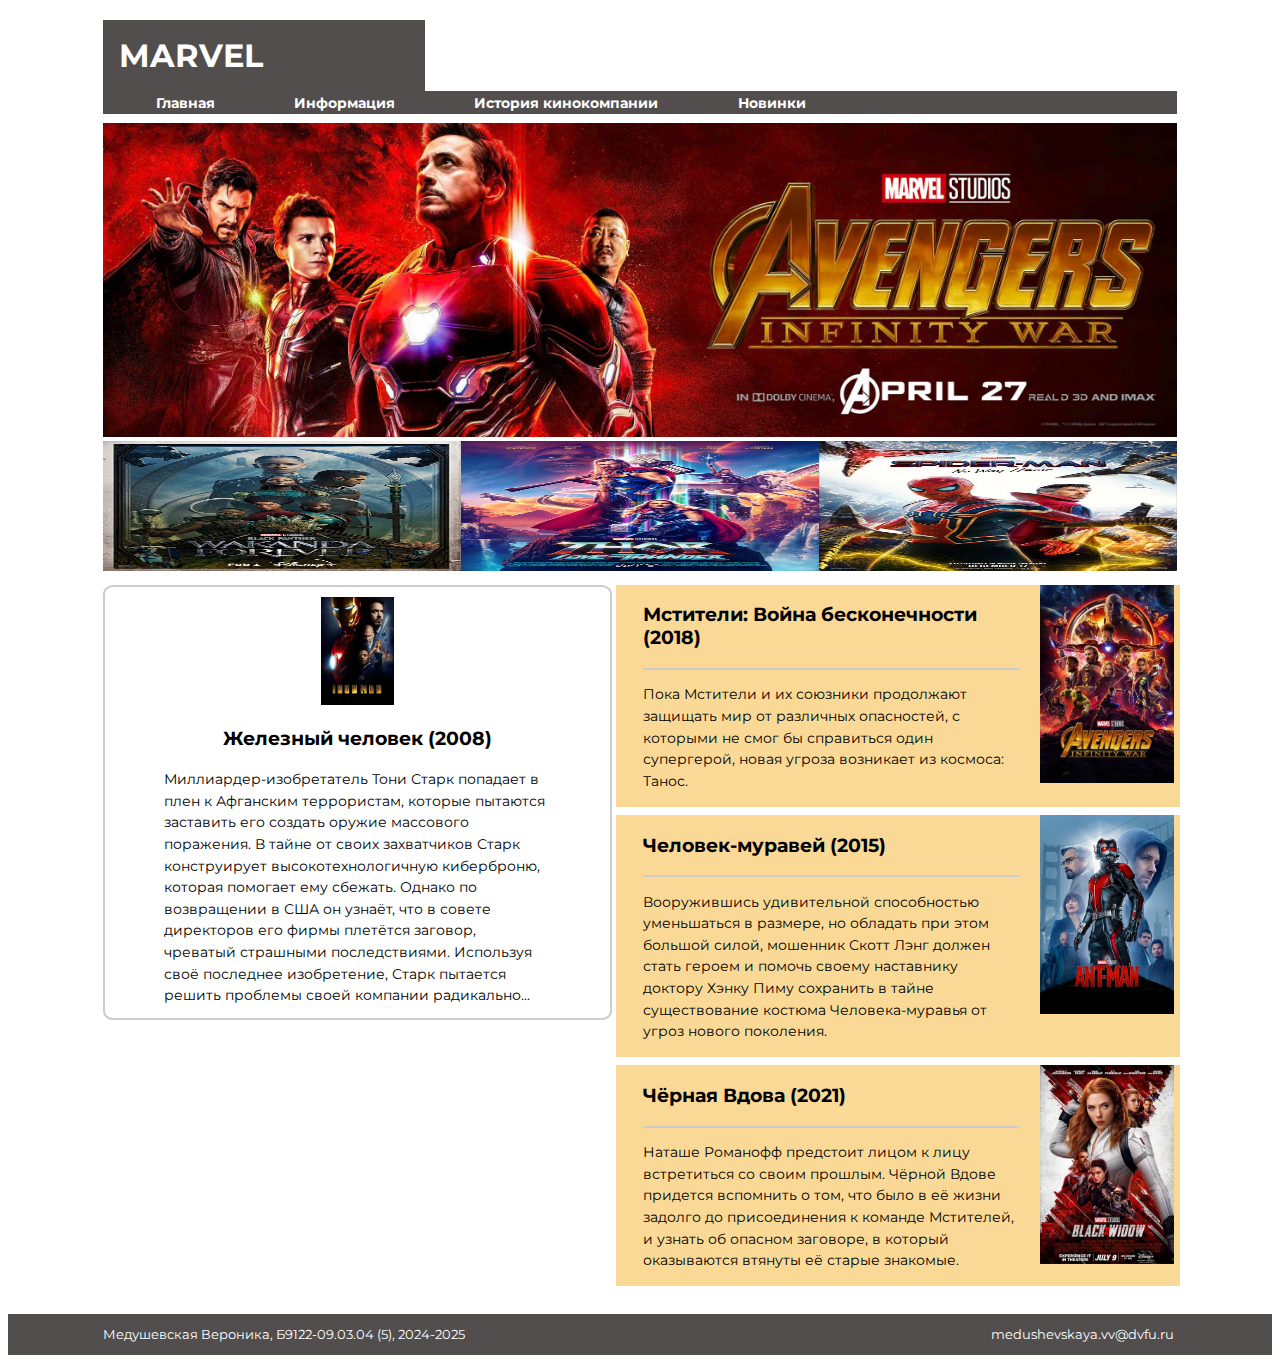
<file: index.html>
<!DOCTYPE html>
<html lang="ru">
<head>
    <meta charset="UTF-8">
    <meta name="viewport" content="width=device-width, initial-scale=1.0">
    <link rel="preconnect" href="https://fonts.googleapis.com">
    <link rel="preconnect" href="https://fonts.gstatic.com" crossorigin>
    <link href="https://fonts.googleapis.com/css2?family=Montserrat:ital,wght@0,100..900;1,100..900&display=swap" rel="stylesheet">
    <link rel="stylesheet" type="text/css" href="styles.css">
    <title>Marvel Movies</title>
</head>
<body>
    <!--главный блок с контентом-->
    <div class="main">
        <!--шапка сайта-->
        <div class="header up-block">
            <h1>marvel</h1>
        </div>
        
        <div class="header down-block">
            <div class="menu">
                <a href="#">Главная</a>
                <a href="#">Информация</a>
                <a href="#">История кинокомпании</a>
                <a href="#">Новинки</a>
            </div>
        </div>

        <!--галерея-->
        <div class="banner-img"><img src="images/8.jpg" alt="картинка фильма"></div>
        <div class="images">
            <img src="images/film1.jpg" alt="картинка фильма"><img src="images/film2.jpg" alt="картинка фильма"><img src="images/film3.jpg" alt="картинка фильма">
        </div>
        
        <!--основная часть-->
        <div class="content">

            <!--левый блок-->
            <div class="left block">
                <div class="left-block-img"><img src="images/film7.jpg" alt="картинка фильма"></div>
                <h3>Железный человек (2008)</h3>
                <p>Миллиардер-изобретатель Тони Старк попадает в плен к Афганским террористам, которые пытаются заставить 
                    его создать оружие массового поражения. В тайне от своих захватчиков Старк конструирует высокотехнологичную 
                    киберброню, которая помогает ему сбежать. Однако по возвращении в США он узнаёт, что в совете директоров его 
                    фирмы плетётся заговор, чреватый страшными последствиями. Используя своё последнее изобретение, Старк пытается 
                    решить проблемы своей компании радикально...
                </p>
            </div>
            

            <!--правый блок-->
            <div class="right">

                <div class="item">
                    <div class="text">
                        <h3>Мстители: Война бесконечности (2018)</h3>
                        <hr>
                        <p>Пока Мстители и их союзники продолжают защищать мир от различных опасностей, 
                            с которыми не смог бы справиться один супергерой, новая угроза возникает из космоса: Танос.
                        </p>
                    </div>
                    <div class="film"><img src="images/film5.jpg" alt="картинка фильма"></div>
                </div>

                <div class="item">
                    <div class="text">
                        <h3>Человек-муравей (2015)</h3>
                        <hr>
                        <p>Вооружившись удивительной способностью уменьшаться в размере, но обладать при этом 
                            большой силой, мошенник Скотт Лэнг должен стать героем и помочь своему наставнику доктору 
                            Хэнку Пиму сохранить в тайне существование костюма Человека-муравья от угроз нового поколения.
                        </p>
                    </div>
                    <div class="film"><img src="images/film6.jpg" alt="картинка фильма"></div>
                </div>

                <div class="item">
                    <div class="text">
                        <h3>Чёрная Вдова (2021)</h3>
                        <hr>
                        <p>Наташе Романофф предстоит лицом к лицу встретиться со своим прошлым. Чёрной Вдове 
                            придется вспомнить о том, что было в её жизни задолго до присоединения к команде Мстителей, 
                            и узнать об опасном заговоре, в который оказываются втянуты её старые знакомые.
                        </p>
                    </div>
                    <div class="film"><img src="images/film4.jpg" alt="картинка фильма"></div>
                </div>

            </div>

        </div>
    </div>

    <!--подвал сайта-->
    <div class="header">
        <div class="bottom">
            <p class="name">Медушевская Вероника, Б9122-09.03.04 (5), 2024-2025</p>
            <p class="email">medushevskaya.vv@dvfu.ru</p>
        </div>
    </div>
</body>
</html>
</file>
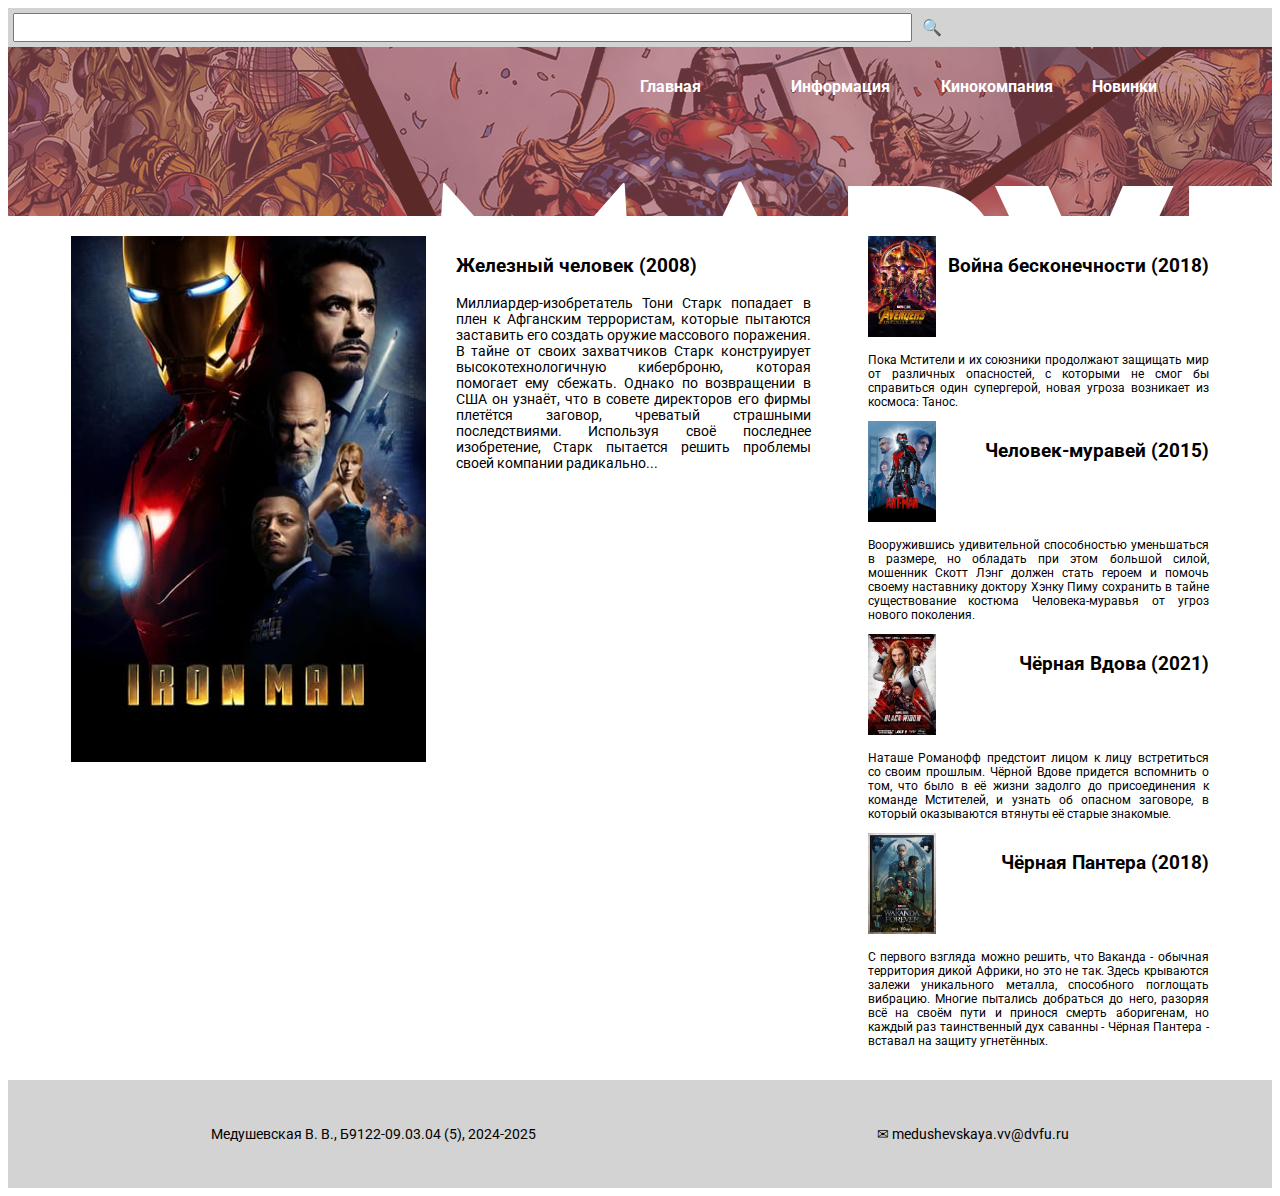
<file: site_4/index.html>
<!DOCTYPE html>
<html lang="ru">
<head>
    <meta charset="UTF-8">
    <meta name="viewport" content="width=device-width, initial-scale=1.0">
    <link rel="preconnect" href="https://fonts.googleapis.com">
    <link rel="preconnect" href="https://fonts.gstatic.com" crossorigin>
    <link href="https://fonts.googleapis.com/css2?family=Roboto:ital,wght@0,100;0,300;0,400;0,500;0,700;0,900;1,100;1,300;1,400;1,500;1,700;1,900&display=swap" rel="stylesheet">
    <link rel="stylesheet" type="text/css" href="style.css">
    <title>Фильмы</title>
</head>
<body>
    <div class="stroka">
        <input type="text">
        <div>&#128269</div>
    </div>

    <div class="menu">
        <a href="#" class="link-1">Главная</a>
        <a href="#" class="link-2">Информация</a>
        <a href="#" class="link-3">Кинокомпания</a>
        <a href="#" class="link-4">Новинки</a>
    </div>
    

    <!--основная часть-->
    <div class="content">

        <!--левый блок-->
        <div class="left-side">
            <div class="left-img"><img src="images/film7.jpg" alt="картинка фильма"></div>

            <div class="left-text">
                <h3>Железный человек (2008)</h3>
                <p>Миллиардер-изобретатель Тони Старк попадает в плен к Афганским террористам, которые пытаются заставить 
                    его создать оружие массового поражения. В тайне от своих захватчиков Старк конструирует высокотехнологичную 
                    киберброню, которая помогает ему сбежать. Однако по возвращении в США он узнаёт, что в совете директоров его 
                    фирмы плетётся заговор, чреватый страшными последствиями. Используя своё последнее изобретение, Старк пытается 
                    решить проблемы своей компании радикально...
                </p>
            </div>
        </div>
        
        <!--правый блок-->
        <div class="right-side">

            <div class="item">
                <div class="item-head">
                    <div class="item-img"><img src="images/film5.jpg" alt="картинка фильма"></div>
                    <h3>Война бесконечности (2018)</h3>
                </div>
                <p>Пока Мстители и их союзники продолжают защищать мир от различных опасностей, 
                    с которыми не смог бы справиться один супергерой, новая угроза возникает из космоса: Танос.
                </p>
            </div>

            <div class="item">
                <div class="item-head">
                    <div class="item-img"><img src="images/film6.jpg" alt="картинка фильма"></div>
                    <h3>Человек-муравей (2015)</h3>
                </div>
                <p>Вооружившись удивительной способностью уменьшаться в размере, но обладать при этом 
                    большой силой, мошенник Скотт Лэнг должен стать героем и помочь своему наставнику доктору 
                    Хэнку Пиму сохранить в тайне существование костюма Человека-муравья от угроз нового поколения.
                </p>
            </div>

            <div class="item">
                <div class="item-head">
                    <div class="item-img"><img src="images/film4.jpg" alt="картинка фильма"></div>
                    <h3>Чёрная Вдова (2021)</h3>
                </div>
                <p>Наташе Романофф предстоит лицом к лицу встретиться со своим прошлым. Чёрной Вдове 
                    придется вспомнить о том, что было в её жизни задолго до присоединения к команде Мстителей, 
                    и узнать об опасном заговоре, в который оказываются втянуты её старые знакомые.
                </p>
            </div>

            <div class="item">
                <div class="item-head">
                    <div class="item-img"><img src="images/film1.jpg" alt="картинка фильма"></div>
                    <h3>Чёрная Пантера (2018)</h3>
                </div>
                <p>С первого взгляда можно решить, что Ваканда - обычная территория дикой Африки, но это не так. 
                    Здесь крываются залежи уникального металла, способного поглощать вибрацию. Многие пытались 
                    добраться до него, разоряя всё на своём пути и принося смерть аборигенам, 
                    но каждый раз таинственный дух саванны - Чёрная Пантера - вставал на защиту угнетённых.
                </p>
            </div>

        </div>

    </div>

    <div class="footer">
        <p>Медушевская В. В., Б9122-09.03.04 (5), 2024-2025</p>
        <p> &#9993 medushevskaya.vv@dvfu.ru</p>
    </div>

</body>
</html>
</file>
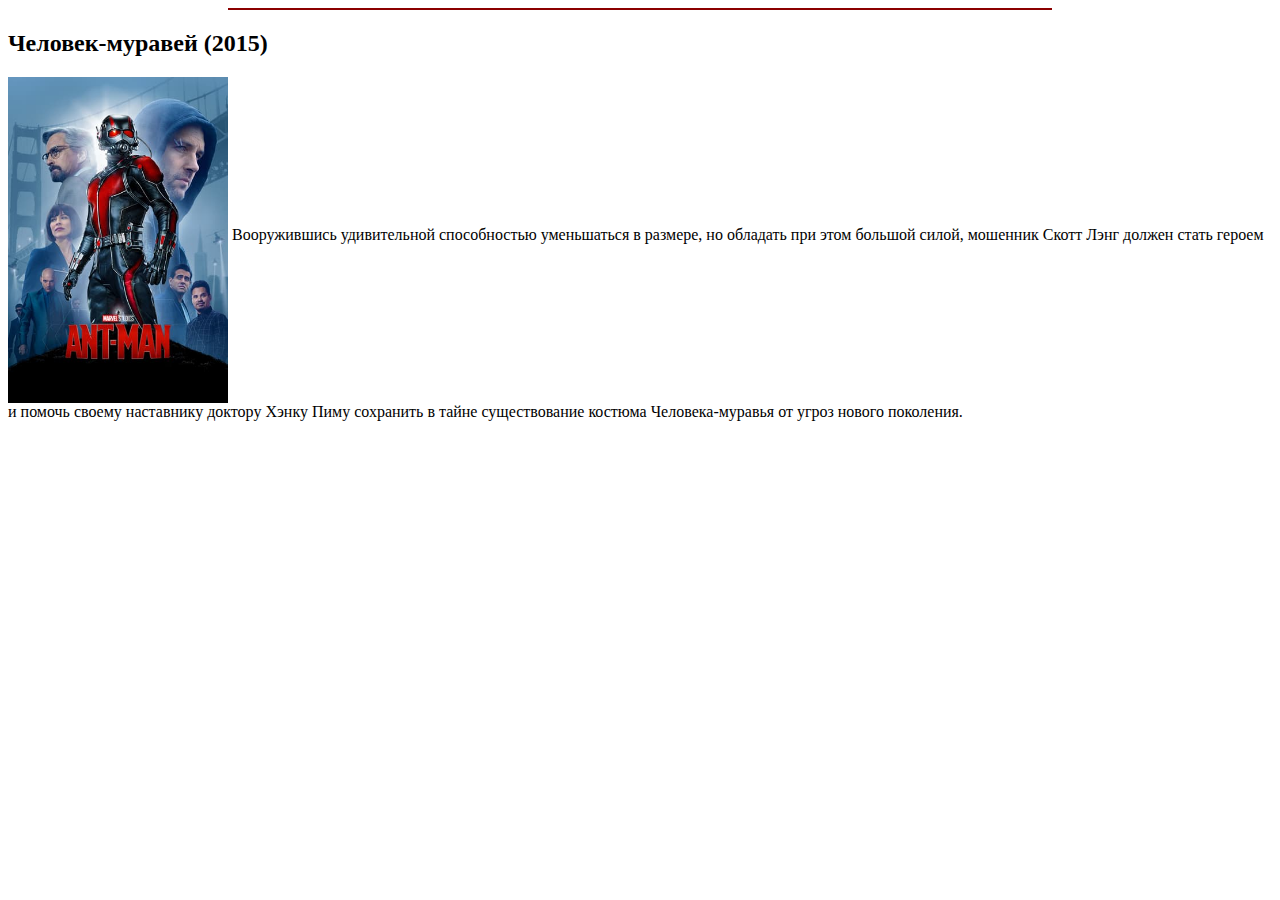
<file: ant-man.html>
<!DOCTYPE html>
<html lang="ru">
<head>
    <meta charset="UTF-8">
    <meta name="viewport" content="width=device-width, initial-scale=1.0">
    <title>Ant Man</title>
</head>
<body>
    <hr width="65%" color="#8B0000" size="2">
    <h2>Человек-муравей (2015)</h2>
    <p>
        <img src="images/film6.jpg" alt="film image" width="220" align="middle">
        
        Вооружившись удивительной способностью уменьшаться в размере, но обладать при этом большой силой, 
        мошенник Скотт Лэнг должен стать героем и помочь своему наставнику доктору Хэнку Пиму сохранить в 
        тайне существование костюма Человека-муравья от угроз нового поколения.
    </p>
</body>
</html>
</file>
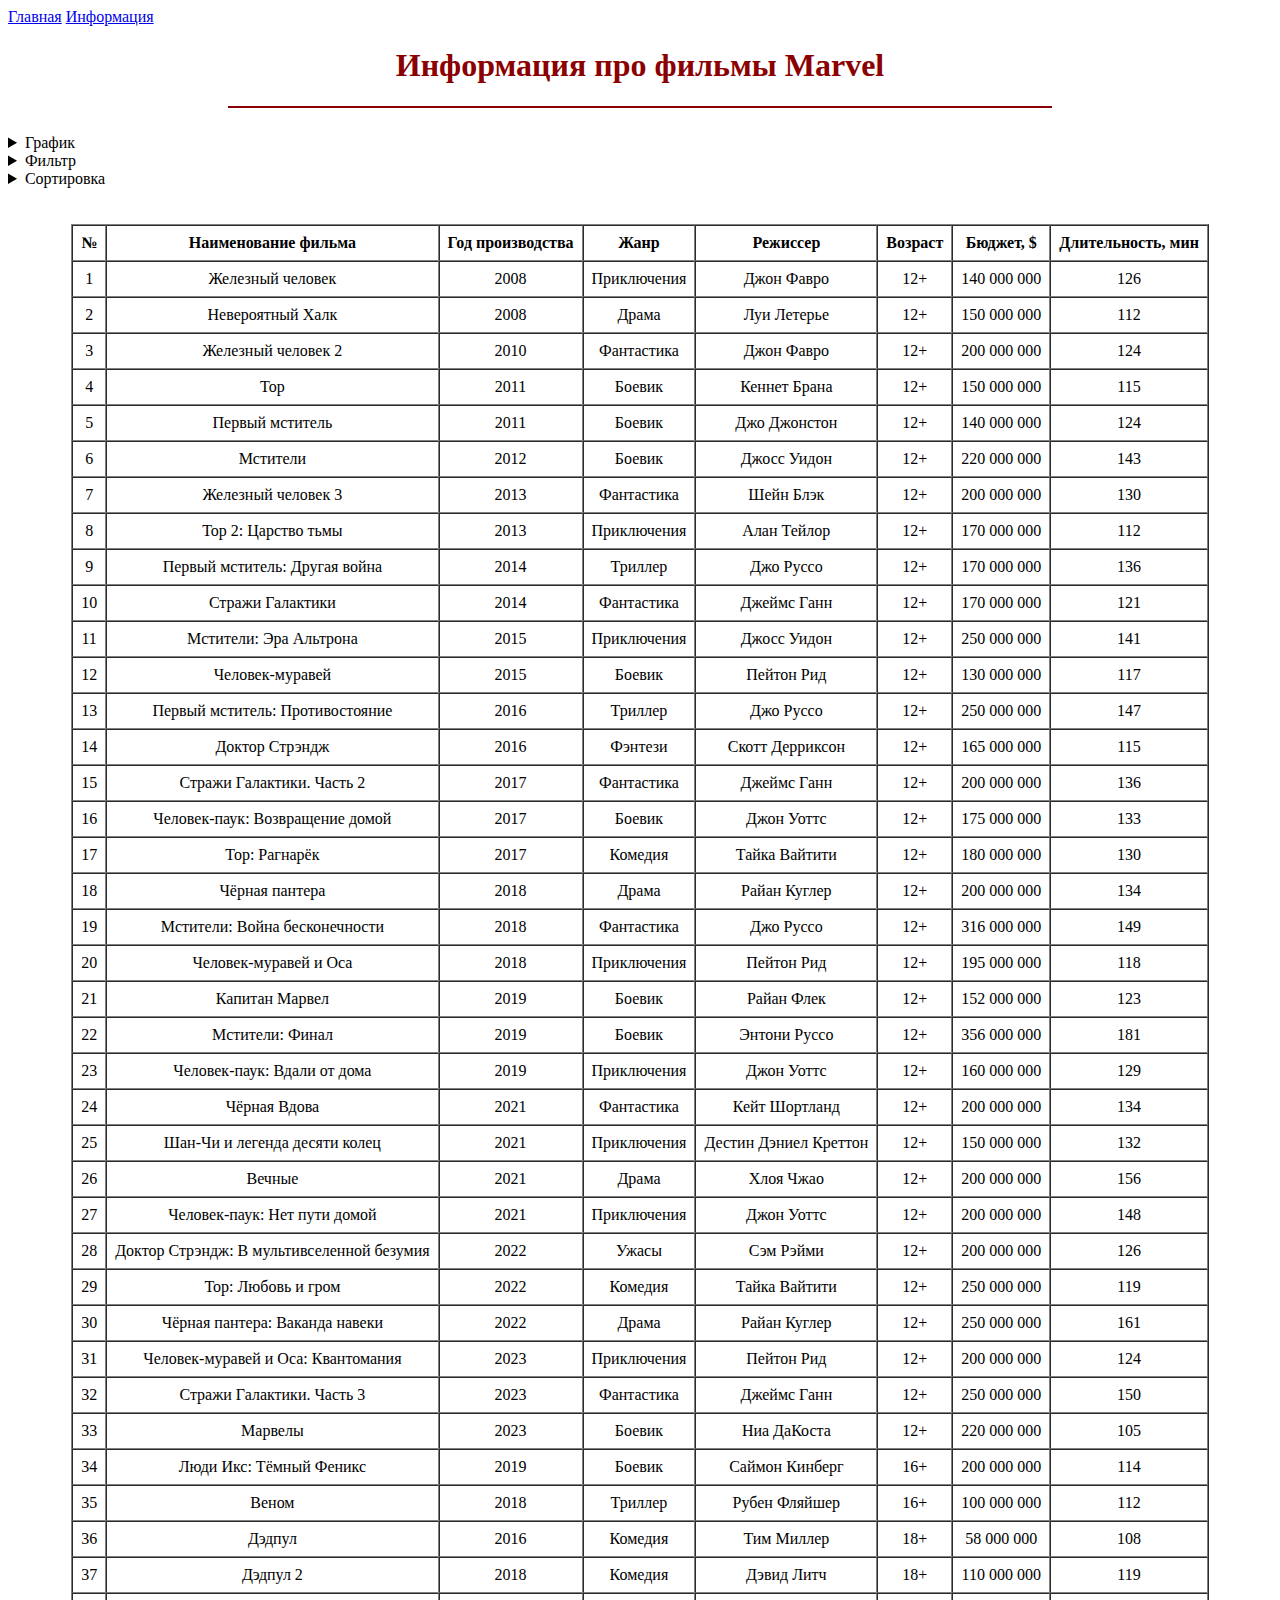
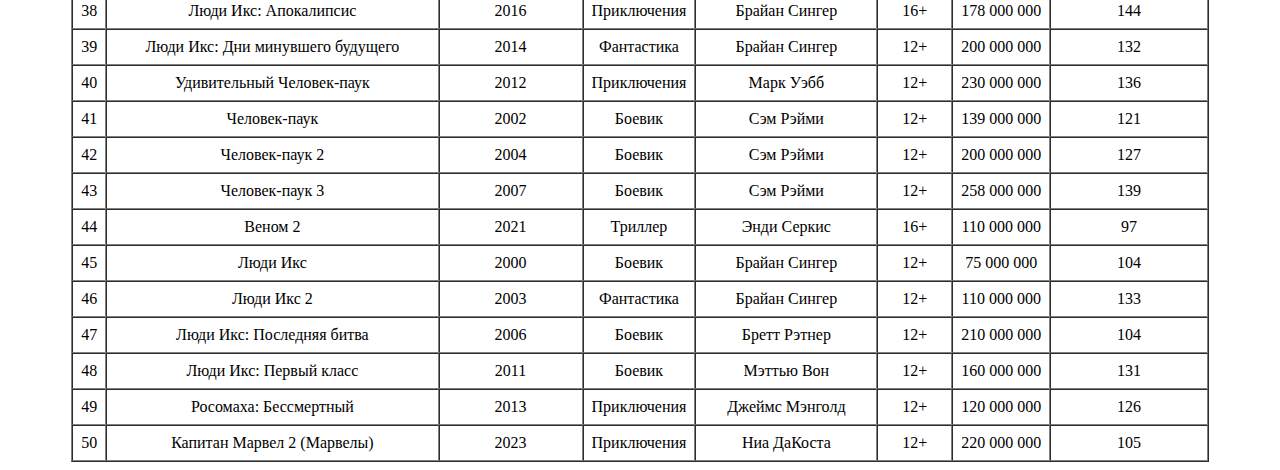
<file: info.html>
<!DOCTYPE html>
<html lang="ru">
<head>
    <meta charset="UTF-8">
    <meta name="viewport" content="width=device-width, initial-scale=1.0">
    <title>Информация</title>
</head>

<body>
    <a href="index.html">Главная</a>
    <a href="info.html">Информация</a><br>

    <h1 align="center"><font color="#8B0000"><b>Информация про фильмы Marvel</b></font></h1>
    <hr width="65%" color="#8B0000" size="2"><br>

    <details>
        <summary> График</summary>
        <form>
            <h2>Значение по оси OX</h2>
            <input type="radio" name="Ox" value="year"> Год<br>
            <input type="radio" name="Ox" value="director"> Режиссер<br>
            <input type="radio" name="Ox" value="genre"> Жанр<br>

            <h2>Результат</h2>
            <input type="checkbox" name="result" value="max_budget"> Максимальный бюджет<br>
            <input type="checkbox" name="result" value="min_budget"> Минимальный бюджет<br>
            <input type="checkbox" name="result" value="quantity"> Количество фильмов<br>
            
            <input type="button" value="Построить">
        </form>
        <p>Тут будет график</p>
    </details>

    <details>
        <summary> Фильтр</summary>
        <form>
            <label><b>Наименование фильма: </b></label>
            <input type="text" name="name" id="name"><br><br>

            <label><b>Год производства: </b>от </label>
            <input type="number" name="year" id="year1">
            <label> до </label>
            <input type="number" name="year" id="year2"><br><br>

            <label><b>Жанр: </b></label>
            <input type="text" name="genre" id="genre"><br><br>

            <label><b>Режиссер: </b></label>
            <input type="text" name="director" id="director"><br><br>

            <label><b>Возраст: </b></label>
            <input type="text" name="old" id="old"><br><br>

            <label><b>Бюджет, $: </b>от </label>
            <input type="number" name="budget" id="budget1">
            <label> до </label>
            <input type="number" name="budget" id="budget2"><br><br>

            <label><b>Длительность, мин: </b>от </label>
            <input type="number" name="duration" id="duration1">
            <label> до </label>
            <input type="number" name="duration" id="duration2"><br><br>

            <input type="button" value="Найти">
        </form>
    </details>

    <details>
        <summary> Сортировка</summary>
        <form>
            <label><b>Первый уровень: </b></label>
            <select name="first_level">
                <option value="0">Не выбрано</option>
                <option value="1">Наименование фильма</option>
                <option value="2">Год производства</option>
                <option value="3">Жанр</option>
                <option value="4">Режиссер</option>
                <option value="5">Возраст</option>
                <option value="6">Бюджет, $</option>
                <option value="7">Длительность, мин</option>
            </select>
            <input type="checkbox" name="down1" value="down1"> по убыванию?<br>

            <label><b>Второй уровень: </b></label>
            <select name="second_level">
                <option value="0">Не выбрано</option>
                <option value="1">Наименование фильма</option>
                <option value="2">Год производства</option>
                <option value="3">Жанр</option>
                <option value="4">Режиссер</option>
                <option value="5">Возраст</option>
                <option value="6">Бюджет, $</option>
                <option value="7">Длительность, мин</option>
            </select>
            <input type="checkbox" name="down2" value="down2"> по убыванию?<br>

            <label><b>Третий уровень: </b></label>
            <select name="third_level">
                <option value="0">Не выбрано</option>
                <option value="1">Наименование фильма</option>
                <option value="2">Год производства</option>
                <option value="3">Жанр</option>
                <option value="4">Режиссер</option>
                <option value="5">Возраст</option>
                <option value="6">Бюджет, $</option>
                <option value="7">Длительность, мин</option>
            </select>
            <input type="checkbox" name="down3" value="down3"> по убыванию?<br>
            <input type="button" value="Сортировать">
        </form>
    </details>
    <br><br>

    <table border="1" cellspacing="0" cellpadding="8" align="center">
        <thead>
            <tr>
                <th>№</th>
                <th>Наименование фильма</th>
                <th>Год производства</th>
                <th>Жанр</th>
                <th>Режиссер</th>
                <th>Возраст</th>
                <th>Бюджет, $</th>
                <th>Длительность, мин</th>
            </tr>
        </thead>
        <tbody align="center">
            <tr>
                <td>1</td>
                <td>Железный человек</td>
                <td>2008</td>
                <td>Приключения</td>
                <td>Джон Фавро</td>
                <td>12+</td>
                <td>140 000 000</td>
                <td>126</td>
            </tr>
            <tr>
                <td>2</td>
                <td>Невероятный Халк</td>
                <td>2008</td>
                <td>Драма</td>
                <td>Луи Летерье</td>
                <td>12+</td>
                <td>150 000 000</td>
                <td>112</td>
            </tr>
            <tr>
                <td>3</td>
                <td>Железный человек 2</td>
                <td>2010</td>
                <td>Фантастика</td>
                <td>Джон Фавро</td>
                <td>12+</td>
                <td>200 000 000</td>
                <td>124</td>
            </tr>
            <tr>
                <td>4</td>
                <td>Тор</td>
                <td>2011</td>
                <td>Боевик</td>
                <td>Кеннет Брана</td>
                <td>12+</td>
                <td>150 000 000</td>
                <td>115</td>
            </tr>
            <tr>
                <td>5</td>
                <td>Первый мститель</td>
                <td>2011</td>
                <td>Боевик</td>
                <td>Джо Джонстон</td>
                <td>12+</td>
                <td>140 000 000</td>
                <td>124</td>
            </tr>
            <tr>
                <td>6</td>
                <td>Мстители</td>
                <td>2012</td>
                <td>Боевик</td>
                <td>Джосс Уидон</td>
                <td>12+</td>
                <td>220 000 000</td>
                <td>143</td>
            </tr>
            <tr>
                <td>7</td>
                <td>Железный человек 3</td>
                <td>2013</td>
                <td>Фантастика</td>
                <td>Шейн Блэк</td>
                <td>12+</td>
                <td>200 000 000</td>
                <td>130</td>
            </tr>
            <tr>
                <td>8</td>
                <td>Тор 2: Царство тьмы</td>
                <td>2013</td>
                <td>Приключения</td>
                <td>Алан Тейлор</td>
                <td>12+</td>
                <td>170 000 000</td>
                <td>112</td>
            </tr>
            <tr>
                <td>9</td>
                <td>Первый мститель: Другая война</td>
                <td>2014</td>
                <td>Триллер</td>
                <td>Джо Руссо</td>
                <td>12+</td>
                <td>170 000 000</td>
                <td>136</td>
            </tr>
            <tr>
                <td>10</td>
                <td>Стражи Галактики</td>
                <td>2014</td>
                <td>Фантастика</td>
                <td>Джеймс Ганн</td>
                <td>12+</td>
                <td>170 000 000</td>
                <td>121</td>
            </tr>
            <tr>
                <td>11</td>
                <td>Мстители: Эра Альтрона</td>
                <td>2015</td>
                <td>Приключения</td>
                <td>Джосс Уидон</td>
                <td>12+</td>
                <td>250 000 000</td>
                <td>141</td>
            </tr>
            <tr>
                <td>12</td>
                <td>Человек-муравей</td>
                <td>2015</td>
                <td>Боевик</td>
                <td>Пейтон Рид</td>
                <td>12+</td>
                <td>130 000 000</td>
                <td>117</td>
            </tr>
            <tr>
                <td>13</td>
                <td>Первый мститель: Противостояние</td>
                <td>2016</td>
                <td>Триллер</td>
                <td>Джо Руссо</td>
                <td>12+</td>
                <td>250 000 000</td>
                <td>147</td>
            </tr>
            <tr>
                <td>14</td>
                <td>Доктор Стрэндж</td>
                <td>2016</td>
                <td>Фэнтези</td>
                <td>Скотт Дерриксон</td>
                <td>12+</td>
                <td>165 000 000</td>
                <td>115</td>
            </tr>
            <tr>
                <td>15</td>
                <td>Стражи Галактики. Часть 2</td>
                <td>2017</td>
                <td>Фантастика</td>
                <td>Джеймс Ганн</td>
                <td>12+</td>
                <td>200 000 000</td>
                <td>136</td>
            </tr>
            <tr>
                <td>16</td>
                <td>Человек-паук: Возвращение домой</td>
                <td>2017</td>
                <td>Боевик</td>
                <td>Джон Уоттс</td>
                <td>12+</td>
                <td>175 000 000</td>
                <td>133</td>
            </tr>
            <tr>
                <td>17</td>
                <td>Тор: Рагнарёк</td>
                <td>2017</td>
                <td>Комедия</td>
                <td>Тайка Вайтити</td>
                <td>12+</td>
                <td>180 000 000</td>
                <td>130</td>
            </tr>
            <tr>
                <td>18</td>
                <td>Чёрная пантера</td>
                <td>2018</td>
                <td>Драма</td>
                <td>Райан Куглер</td>
                <td>12+</td>
                <td>200 000 000</td>
                <td>134</td>
            </tr>
            <tr>
                <td>19</td>
                <td>Мстители: Война бесконечности</td>
                <td>2018</td>
                <td>Фантастика</td>
                <td>Джо Руссо</td>
                <td>12+</td>
                <td>316 000 000</td>
                <td>149</td>
            </tr>
            <tr>
                <td>20</td>
                <td>Человек-муравей и Оса</td>
                <td>2018</td>
                <td>Приключения</td>
                <td>Пейтон Рид</td>
                <td>12+</td>
                <td>195 000 000</td>
                <td>118</td>
            </tr>
            <tr>
                <td>21</td>
                <td>Капитан Марвел</td>
                <td>2019</td>
                <td>Боевик</td>
                <td>Райан Флек</td>
                <td>12+</td>
                <td>152 000 000</td>
                <td>123</td>
            </tr>
            <tr>
                <td>22</td>
                <td>Мстители: Финал</td>
                <td>2019</td>
                <td>Боевик</td>
                <td>Энтони Руссо</td>
                <td>12+</td>
                <td>356 000 000</td>
                <td>181</td>
            </tr>
            <tr>
                <td>23</td>
                <td>Человек-паук: Вдали от дома</td>
                <td>2019</td>
                <td>Приключения</td>
                <td>Джон Уоттс</td>
                <td>12+</td>
                <td>160 000 000</td>
                <td>129</td>
            </tr>
            <tr>
                <td>24</td>
                <td>Чёрная Вдова</td>
                <td>2021</td>
                <td>Фантастика</td>
                <td>Кейт Шортланд</td>
                <td>12+</td>
                <td>200 000 000</td>
                <td>134</td>
            </tr>
            <tr>
                <td>25</td>
                <td>Шан-Чи и легенда десяти колец</td>
                <td>2021</td>
                <td>Приключения</td>
                <td>Дестин Дэниел Креттон</td>
                <td>12+</td>
                <td>150 000 000</td>
                <td>132</td>
            </tr>
            <tr>
                <td>26</td>
                <td>Вечные</td>
                <td>2021</td>
                <td>Драма</td>
                <td>Хлоя Чжао</td>
                <td>12+</td>
                <td>200 000 000</td>
                <td>156</td>
            </tr>
            <tr>
                <td>27</td>
                <td>Человек-паук: Нет пути домой</td>
                <td>2021</td>
                <td>Приключения</td>
                <td>Джон Уоттс</td>
                <td>12+</td>
                <td>200 000 000</td>
                <td>148</td>
            </tr>
            <tr>
                <td>28</td>
                <td>Доктор Стрэндж: В мультивселенной безумия</td>
                <td>2022</td>
                <td>Ужасы</td>
                <td>Сэм Рэйми</td>
                <td>12+</td>
                <td>200 000 000</td>
                <td>126</td>
            </tr>
            <tr>
                <td>29</td>
                <td>Тор: Любовь и гром</td>
                <td>2022</td>
                <td>Комедия</td>
                <td>Тайка Вайтити</td>
                <td>12+</td>
                <td>250 000 000</td>
                <td>119</td>
            </tr>
            <tr>
                <td>30</td>
                <td>Чёрная пантера: Ваканда навеки</td>
                <td>2022</td>
                <td>Драма</td>
                <td>Райан Куглер</td>
                <td>12+</td>
                <td>250 000 000</td>
                <td>161</td>
            </tr>
            <tr>
                <td>31</td>
                <td>Человек-муравей и Оса: Квантомания</td>
                <td>2023</td>
                <td>Приключения</td>
                <td>Пейтон Рид</td>
                <td>12+</td>
                <td>200 000 000</td>
                <td>124</td>
            </tr>
            <tr>
                <td>32</td>
                <td>Стражи Галактики. Часть 3</td>
                <td>2023</td>
                <td>Фантастика</td>
                <td>Джеймс Ганн</td>
                <td>12+</td>
                <td>250 000 000</td>
                <td>150</td>
            </tr>
            <tr>
                <td>33</td>
                <td>Марвелы</td>
                <td>2023</td>
                <td>Боевик</td>
                <td>Ниа ДаКоста</td>
                <td>12+</td>
                <td>220 000 000</td>
                <td>105</td>
            </tr>
            <tr>
                <td>34</td>
                <td>Люди Икс: Тёмный Феникс</td>
                <td>2019</td>
                <td>Боевик</td>
                <td>Саймон Кинберг</td>
                <td>16+</td>
                <td>200 000 000</td>
                <td>114</td>
            </tr>
            <tr>
                <td>35</td>
                <td>Веном</td>
                <td>2018</td>
                <td>Триллер</td>
                <td>Рубен Фляйшер</td>
                <td>16+</td>
                <td>100 000 000</td>
                <td>112</td>
            </tr>
            <tr>
                <td>36</td>
                <td>Дэдпул</td>
                <td>2016</td>
                <td>Комедия</td>
                <td>Тим Миллер</td>
                <td>18+</td>
                <td>58 000 000</td>
                <td>108</td>
            </tr>
            <tr>
                <td>37</td>
                <td>Дэдпул 2</td>
                <td>2018</td>
                <td>Комедия</td>
                <td>Дэвид Литч</td>
                <td>18+</td>
                <td>110 000 000</td>
                <td>119</td>
            </tr>
            <tr>
                <td>38</td>
                <td>Люди Икс: Апокалипсис</td>
                <td>2016</td>
                <td>Приключения</td>
                <td>Брайан Сингер</td>
                <td>16+</td>
                <td>178 000 000</td>
                <td>144</td>
            </tr>
            <tr>
                <td>39</td>
                <td>Люди Икс: Дни минувшего будущего</td>
                <td>2014</td>
                <td>Фантастика</td>
                <td>Брайан Сингер</td>
                <td>12+</td>
                <td>200 000 000</td>
                <td>132</td>
            </tr>
            <tr>
                <td>40</td>
                <td>Удивительный Человек-паук</td>
                <td>2012</td>
                <td>Приключения</td>
                <td>Марк Уэбб</td>
                <td>12+</td>
                <td>230 000 000</td>
                <td>136</td>
            </tr>
            <tr>
                <td>41</td>
                <td>Человек-паук</td>
                <td>2002</td>
                <td>Боевик</td>
                <td>Сэм Рэйми</td>
                <td>12+</td>
                <td>139 000 000</td>
                <td>121</td>
            </tr>
            <tr>
                <td>42</td>
                <td>Человек-паук 2</td>
                <td>2004</td>
                <td>Боевик</td>
                <td>Сэм Рэйми</td>
                <td>12+</td>
                <td>200 000 000</td>
                <td>127</td>
            </tr>
            <tr>
                <td>43</td>
                <td>Человек-паук 3</td>
                <td>2007</td>
                <td>Боевик</td>
                <td>Сэм Рэйми</td>
                <td>12+</td>
                <td>258 000 000</td>
                <td>139</td>
            </tr>
            <tr>
                <td>44</td>
                <td>Веном 2</td>
                <td>2021</td>
                <td>Триллер</td>
                <td>Энди Серкис</td>
                <td>16+</td>
                <td>110 000 000</td>
                <td>97</td>
            </tr>
            <tr>
                <td>45</td>
                <td>Люди Икс</td>
                <td>2000</td>
                <td>Боевик</td>
                <td>Брайан Сингер</td>
                <td>12+</td>
                <td>75 000 000</td>
                <td>104</td>
            </tr>
            <tr>
                <td>46</td>
                <td>Люди Икс 2</td>
                <td>2003</td>
                <td>Фантастика</td>
                <td>Брайан Сингер</td>
                <td>12+</td>
                <td>110 000 000</td>
                <td>133</td>
            </tr>
            <tr>
                <td>47</td>
                <td>Люди Икс: Последняя битва</td>
                <td>2006</td>
                <td>Боевик</td>
                <td>Бретт Рэтнер</td>
                <td>12+</td>
                <td>210 000 000</td>
                <td>104</td>
            </tr>
            <tr>
                <td>48</td>
                <td>Люди Икс: Первый класс</td>
                <td>2011</td>
                <td>Боевик</td>
                <td>Мэттью Вон</td>
                <td>12+</td>
                <td>160 000 000</td>
                <td>131</td>
            </tr>
            <tr>
                <td>49</td>
                <td>Росомаха: Бессмертный</td>
                <td>2013</td>
                <td>Приключения</td>
                <td>Джеймс Мэнголд</td>
                <td>12+</td>
                <td>120 000 000</td>
                <td>126</td>
            </tr>
            <tr>
                <td>50</td>
                <td>Капитан Марвел 2 (Марвелы)</td>
                <td>2023</td>
                <td>Приключения</td>
                <td>Ниа ДаКоста</td>
                <td>12+</td>
                <td>220 000 000</td>
                <td>105</td>
            </tr>
        </tbody>
    </table>
</body>
</html>
</file>
<file: styles.css>
body {
    font-family: Montserrat, sans-serif;
}

.main {
    width: 85%;
    margin: 20px auto;
}

.header {
    background-color: rgb(82, 78, 78);
}

.up-block {
    width: 30%;
    display: inline-block;
    text-transform: uppercase;
    color: white;
}

.up-block h1 {
    margin: 5%;
}

.menu {
    width: 70%;
    text-align: center;
    padding: 2px;
}

.menu a {
    text-decoration: none;
    color: white;
    font-size: 1.1vw;
    font-weight: bold;
    padding: 0 5%;
}

.menu a:hover {
    color: rgb(235, 228, 42);
    transition: 0.3s;
}

.banner-img img {
    width: 100%;
    margin-top: 1vh;
}

.images {
    width: 100%;
}

.images img {
    width: 33.33%;
    height: 130px;
}

.content {
    margin-top: 10px;
}

.block {
    width: 45%;
}

.left {
    border: solid 2px #ccc;
    border-radius: 2%;
    padding: 1%;
    display: inline-block;
    vertical-align: top;
}

.left h3 {
    text-align: center;
}

.left p {
    width: 80%;
    font-size: 0.9em;
    line-height: 1.5;
    margin: 0 auto;
}

.left-block-img {
    text-align: center;
}

.left-block-img img {
    width: 15%;
}

.right {
    display: inline-block;
    width: 50%;
}

.item {
    padding-left: 5%;
    margin-bottom: 1.5%;
    width: 100%;
    background-color: rgb(250, 217, 151);
}

.text {
    display: inline-block;
    width: 70%;
}

.text hr {
    border: solid 1px #ccc;
}

.text p {
    font-size: 0.9em;
    line-height: 1.5;
}

.film {
    display: inline-block;
    vertical-align: top;
    width: 25%;
}

.film img {
    width: 100%;
    margin-left: 13%;
}

.header p {
    color: white;
    font-size: 0.8em;
    display: inline-block;
}

.bottom {
    width: 85%;
    margin: auto;
    
}

.name {
    width: 66%;
}

.email {
    width: 33.33%;
    text-align: right;
}
</file>
<file: site_4/style.css>
body {
    font-family: "Roboto";
}
p {
    text-align: justify;
    font-size: 0.85em;
}
.stroka {
    display: flex;
    background: lightgray;
}
.stroka :first-child {
    width: 70%;
    padding: 5px;
    margin: 5px;
}
.stroka :last-child {
    margin: auto 5px;
}
.menu {
    display: grid;
    grid-template-columns: 4fr 1fr 1fr 1fr 1fr;
    padding: 30px;
    background-image: url("images/banner.png");
}
.menu a {
    text-decoration: none;
    color: white;
    font-weight: bold;
    margin-bottom: 90px;
}
.menu > .link-1 {
    grid-column: 2;
}
.menu > .link-2 {
    grid-column: 3;
}
.menu > .link-3 {
    grid-column: 4;
}
.menu > .link-4 {
    grid-column: 5;
}
.content {
    display: flex;
    width: 90%;
    margin: 20px auto;
    justify-content: space-between; 
}
.left-side {
    display: flex;
    width: 65%;
    justify-content: space-between;
}
.left-img {
    width: 48%;
}
.left-img img{
    width: 100%;
}
.left-text {
    width: 48%;
}
.right-side {
    width: 30%;
}
.item-head {
    display: flex;
    justify-content: space-between;
}
.item-img {
    width: 20%;
}
.item > p {
    font-size: 0.75em;
}
.item-img img {
    width: 100%;
}
.footer {
    background: lightgray;
    padding: 2em;
    display: flex;
    justify-content: space-around;
}


@media (max-width: 600px) {
    .menu {
        grid-template-columns: repeat(2, 1fr);
        grid-template-rows: repeat(2, 30px);
        justify-items: auto;
        background-image: none;
    }
    .menu > .link-1 {
        grid-column: 1;
        grid-row: 1;
    }
    .menu > .link-2 {
        grid-column: 2;
        grid-row: 1;
    }
    .menu > .link-3 {
        grid-column: 1;
        grid-row: 2;
    }
    .menu > .link-4 {
        grid-column: 2;
        grid-row: 2;
    }
    .menu a {
        color: black;
    }
    .content {
        flex-direction: column;
    }
    .left-side,
    .right-side {
        width: 100%;
    }
    .footer {
        flex-direction: column;
    }
}
</file>
